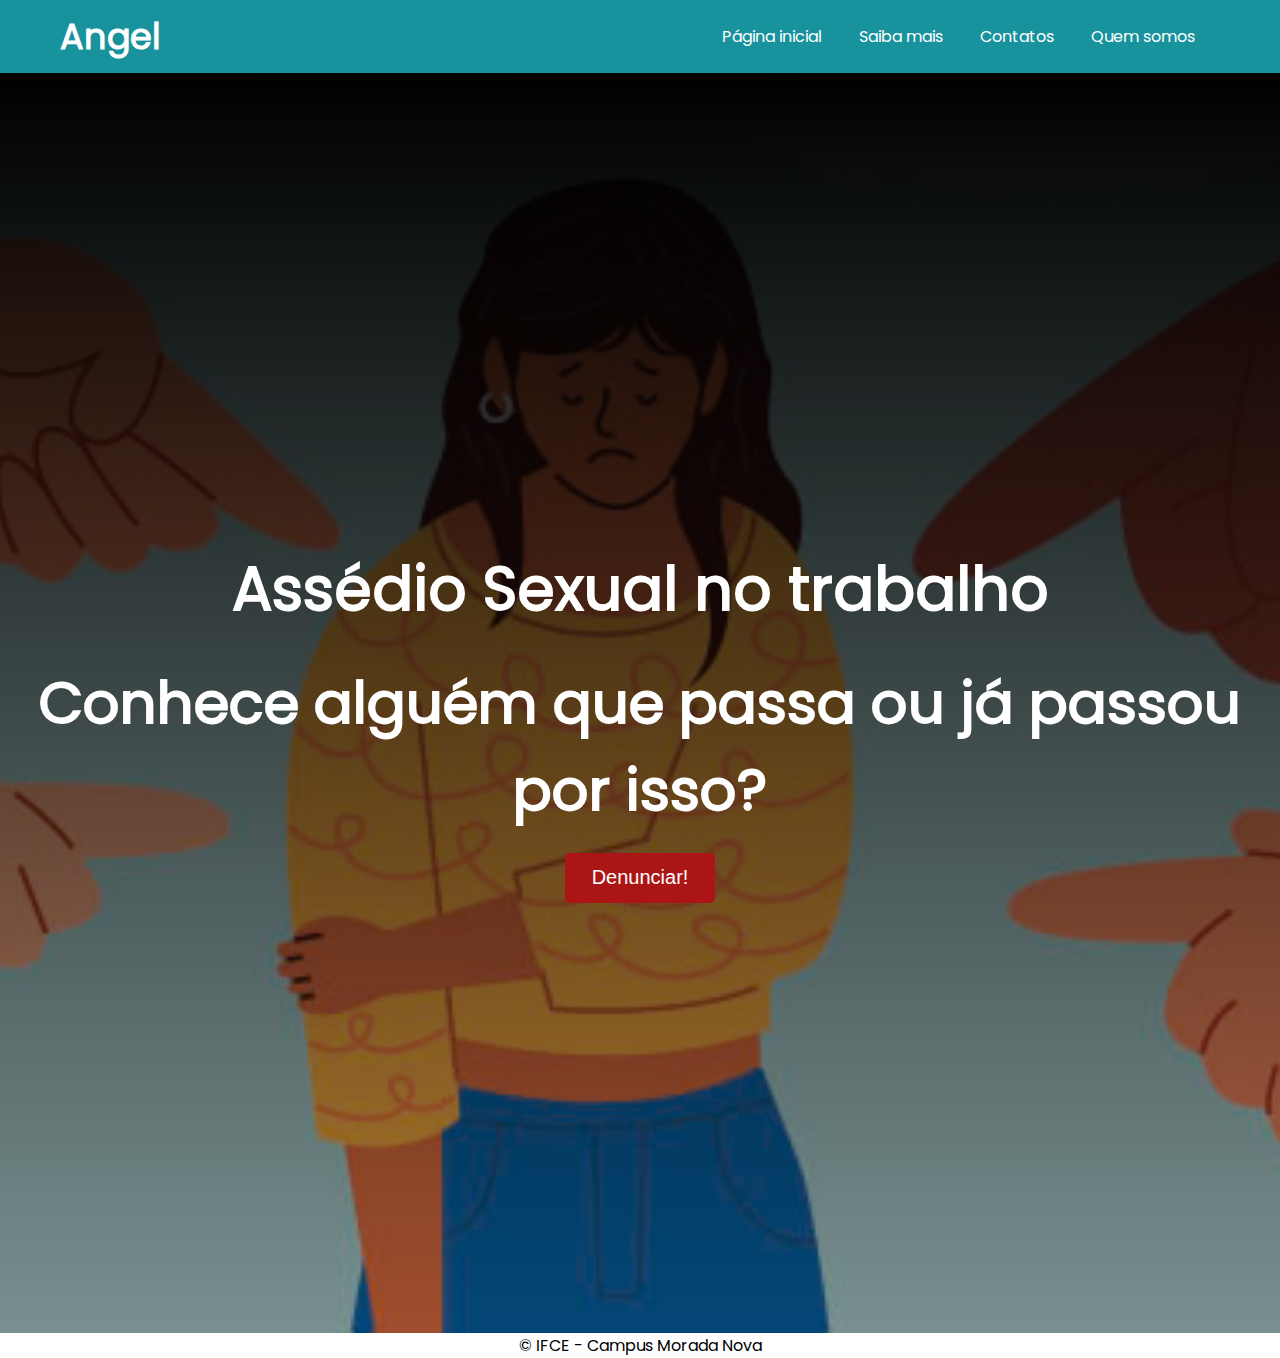
<file: modelo/index.html>
<!DOCTYPE html>
<html lang="pt-BR">

<head>
    <meta charset="UTF-8">
    <meta http-equiv="X-UA-Compatible" content="IE=edge">
    <meta name="viewport" content="width=device-width, initial-scale=1.0">
    <link rel="stylesheet" href="https://cdnjs.cloudflare.com/ajax/libs/font-awesome/4.7.0/css/font-awesome.min.css">
    <link rel="stylesheet" href="css/estilo.css">
    <title>Angel</title>
</head>

<body>
    <nav>
        <div class="logo">
            <a href="index.html">Angel</a>
        </div>
        <ul class="menu-desktop">
            <li> <a href="index.html"> Página inicial </a></li>
            <li> <a href="pag_inf.html"> Saiba mais </a></li>
            <li> <a href="contatos.html"> Contatos </a></li>
            <li> <a href="quemsomos.html"> Quem somos</a></li>
        </ul>
        <ul class="menu-mobile">
            <div class="icon-close">
                <i class="fa fa-times-circle-o" aria-hidden="true"></i>
            </div>
            <li> <a href="index.html"> Página inicial </a></li>
            <li> <a href="pag_inf.html"> Saiba mais </a></li>
            <li> <a href="contatos.html"> Contatos </a></li>
            <li> <a href="quemsomos.html"> Quem somos</a></li>
        </ul>
        <div class="menu-icon">
            <i class="fa fa-bars" aria-hidden="true"></i>
        </div>
    </nav>
    <section class="banner">
        <div class="texto">
            <h1 class="titulo"> Assédio Sexual no trabalho</h1>
            <h2 class="sub_titulo"> Conhece alguém que passa ou já passou por isso?</h2>
            <div class="botoes">
                <button class="overlay">Denunciar!</button>

            </div>
        </div>
    </section>
    <footer>
        <p>&copy; IFCE - Campus Morada Nova</p>
    </footer>
    <script src="scripts/script.js"></script>

</body>

</html>
</file>
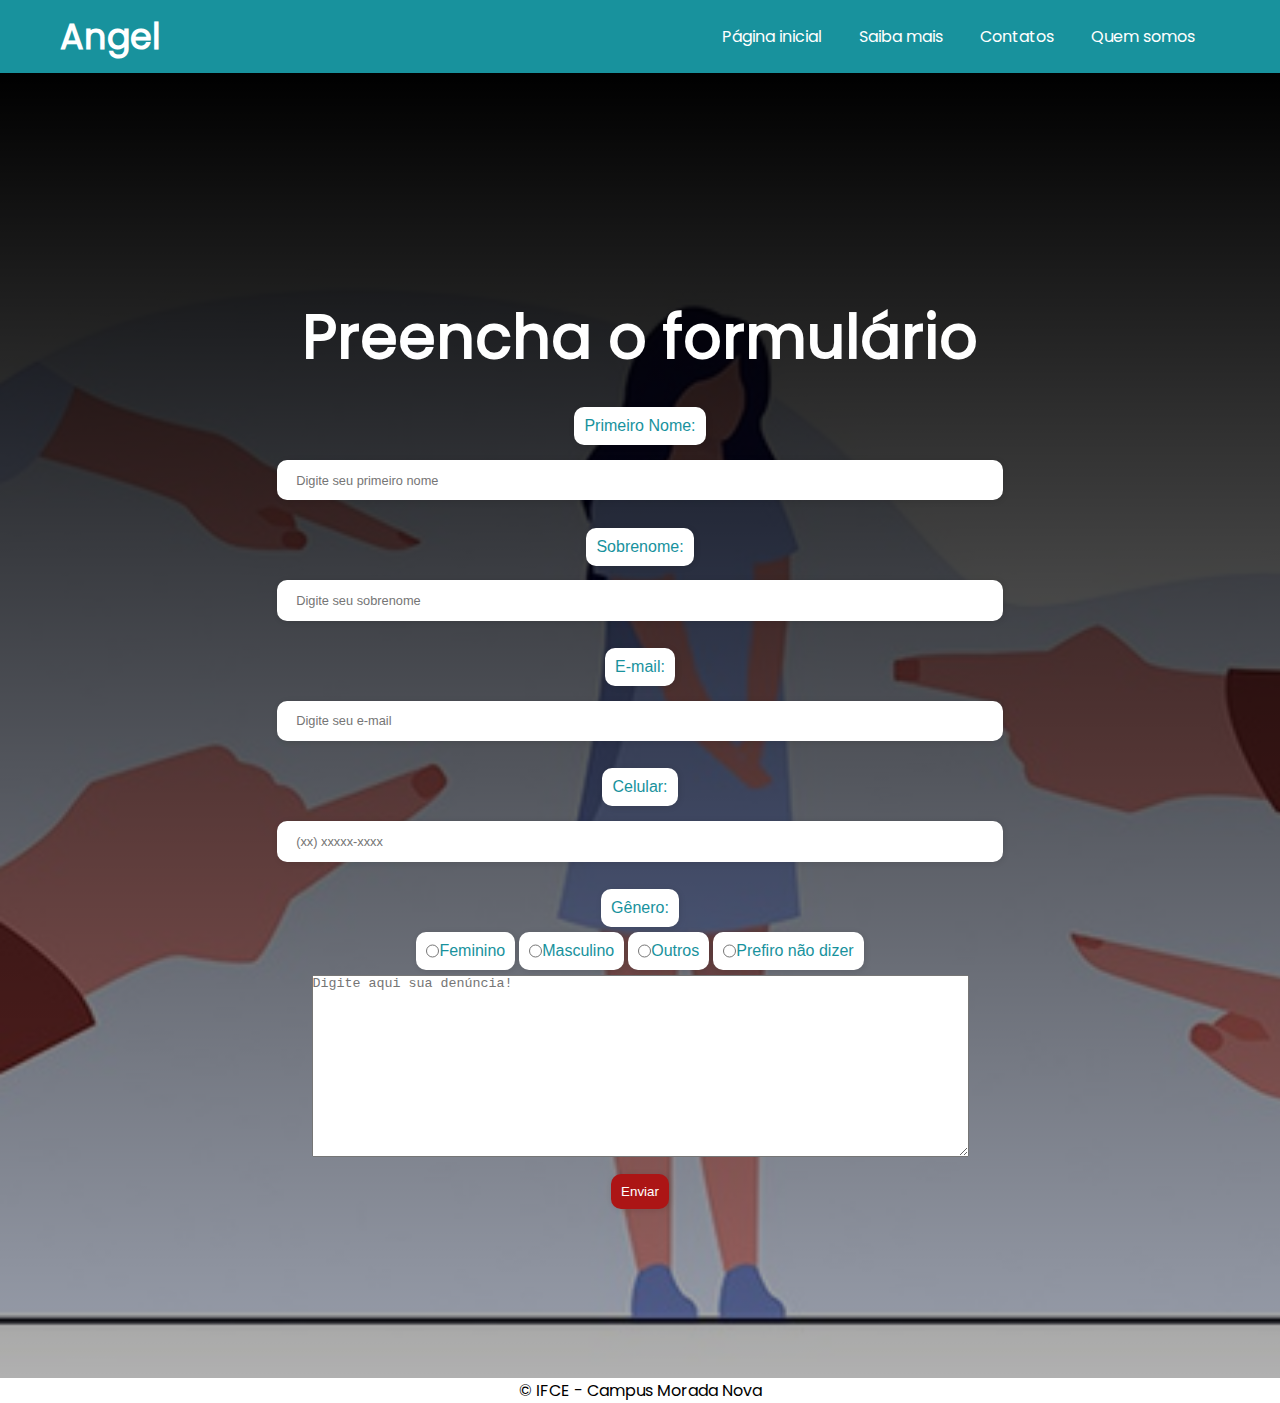
<file: modelo/formulario.html>
<!DOCTYPE html>
<html lang="pt-BR">

<head>
    <meta charset="UTF-8">
    <meta http-equiv="X-UA-Compatible" content="IE=edge">
    <meta name="viewport" content="width=device-width, initial-scale=1.0">
    <link rel="stylesheet" href="https://cdnjs.cloudflare.com/ajax/libs/font-awesome/4.7.0/css/font-awesome.min.css">
    <link rel="stylesheet" href="css/estilo.css">
    <title>Angel -Formulário</title>
</head>

<body>
    <nav>
        <div class="logo">
            <a href="index.html">Angel</a>
        </div>
        <ul class="menu-desktop">
            <li> <a href="index.html"> Página inicial </a></li>
            <li> <a href="pag_inf.html"> Saiba mais </a></li>
            <li> <a href="contatos.html"> Contatos </a></li>
            <li> <a href="quemsomos.html"> Quem somos</a></li>
        </ul>
        <ul class="menu-mobile">
            <div class="icon-close">
                <i class="fa fa-times-circle-o" aria-hidden="true"></i>
            </div>
            <li> <a href="index.html"> Página inicial </a></li>
            <li> <a href="pag_inf.html"> Saiba mais </a></li>
            <li> <a href="contatos.html"> Contatos </a></li>
            <li> <a href="quemsomos.html"> Quem somos</a></li>
        </ul>
        <div class="menu-icon">
            <i class="fa fa-bars" aria-hidden="true"></i>
        </div>
    </nav>
    <section class="banner1">
        <div class="texto">
            <h1 class="titulo"> Preencha o formulário</h1>
            <form>

                <div class="input-group">
                    <label for="firstname" class="title">Primeiro Nome:</label>
                    <div class="input-box">
                        <input id="firstname" type="text" name="firstname" placeholder="Digite seu primeiro nome"
                            required>
                    </div>

                    <label for="lastname" class="title">Sobrenome:</label>
                    <div class="input-box">
                        <input id="lastname" type="text" name="lastname" placeholder="Digite seu sobrenome" required>
                    </div>

                    <label for="email" class="title">E-mail:</label>
                    <div class="input-box">
                        <input id="email" type="email" name="email" placeholder="Digite seu e-mail" required>
                    </div>

                    <label for="number" class="title">Celular:</label>
                    <div class="input-box">
                        <input id="number" type="tel" name="number" placeholder="(xx) xxxxx-xxxx" required>
                    </div>

                </div>

                <div class="gender-inputs">
                    <div class="title">
                        <label for="gender">Gênero: </label>
                    </div>

                    <div class="gender-group">
                        <div class="gender-input">
                            <input id="female" type="radio" name="gender">
                            <label for="female">Feminino</label>
                        </div>

                        <div class="gender-input">
                            <input id="male" type="radio" name="gender">
                            <label for="male">Masculino</label>
                        </div>

                        <div class="gender-input">
                            <input id="others" type="radio" name="gender">
                            <label for="others">Outros</label>
                        </div>

                        <div class="gender-input">
                            <input id="none" type="radio" name="gender">
                            <label for="none">Prefiro não dizer</label>
                        </div>
                    </div>
                </div>
                <div class="wrap-input margin-top-25 margin-bottom-25">
                    <textarea rows="12" cols="80" maxlength="300" placeholder="Digite aqui sua denúncia!"
                        required></textarea>
                </div>
                <div class="button">
                    <button id="button">Enviar</button>
                </div>

            </form>

        </div>
        </div>
    </section>
    <footer>
        <p>&copy; IFCE - Campus Morada Nova</p>
    </footer>
    <script src="scripts/script.js"></script>

</body>

</html>
</file>
<file: modelo/css/estilo.css>
html {
    font-family: Poppins-Regular, sans-serif;
}

* {
    margin: 0;
    padding: 0;
    box-sizing: border-box;
}

@font-face {
    font-family: Poppins-Regular;
    src: url('../fonts/poppins/Poppins-Regular.ttf');
}

@font-face {
    font-family: Poppins-Medium;
    src: url('../fonts/poppins/Poppins-Medium.ttf');
}

@font-face {
    font-family: Poppins-Bold;
    src: url('../fonts/poppins/Poppins-Bold.ttf');
}

@font-face {
    font-family: Poppins-SemiBold;
    src: url('../fonts/poppins/Poppins-SemiBold.ttf');
}

footer {
    text-align: center;
    background: none;
}

nav {
    background: #18929D;
    padding: 10px 60px;
    display: flex;
    justify-content: space-between;
    align-items: center;
}

nav .logo a {
    text-decoration: none;
    color: #fff;
    font-size: 35px;
    font-weight: 600;
}

nav ul {
    display: flex;
    align-items: center;
    list-style: none;
    padding: 10px;
}

nav li {
    margin-left: 7px;

}

nav li a {
    text-decoration: none;
    color: #fff;
    font-size: 500;
    padding: 8px 15px;
    border-radius: 5px;
    transition: 0.3s;
}

nav li a:hover {
    background-color: white;
    color: black;
}

.banner {
    height: 140vh;
    background: linear-gradient(rgba(0, 0, 0.281), rgba(0, 0, 0, 0.308)), url('../images/banner_00.png');
    background-size: cover;
    background-position: center;
    background-repeat: no-repeat;
    display: flex;
    align-items: center;
    justify-content: center;
    text-align: center;
}

.banner1 {
    height: 145vh;
    background: linear-gradient(rgba(0, 0, 0.281), rgba(0, 0, 0, 0.308)), url('../images/banner_01.png');
    background-size: cover;
    background-position: center;
    background-repeat: no-repeat;
    display: flex;
    align-items: center;
    justify-content: center;
    text-align: center;
}
.banner2 {
    height: 140vh;
    background: linear-gradient(rgba(0, 0, 0.281), rgba(0, 0, 0, 0.308)), url('../images/banner_00.png');
    background-size: cover;
    background-position: center;
    background-repeat: no-repeat;
    display: flex;
    align-items: center;
    justify-content: center;
    text-align: center;
}

.texto .titulo {
    padding: 25px;
    margin-top: 35px;
    color: #ffff;
    font-size: 60px;
    font-weight: 600;
}

.texto .sub_titulo {
    color: #ffff;
    font-size: 58px;
    font-weight: 600;
}

.texto .botoes button {
    height: 50px;
    width: 150px;
    border-radius: 5px;
    border: 0;
    margin: 20px;
    font-size: 20px;
    font-weight: 500;
    padding: 0 10px;
    cursor: pointer;
    outline: none;
    transition: 0.3s;
}

.texto .botoes button.overlay {
    background: rgb(172, 21, 21);
    color: white;
    animation: vibrar 0.5s ease-in-out infinite both;
}

@keyframes vibrar {
    0% {
        transform: scale(1);
    }

    50% {
        transform: scale(1.1);
    }

    100% {
        transform: scale(1);
    }
}

.menu-icon {
    display: none;
    color: white;
    cursor: pointer;
}

.menu-mobile {
    background-color: #18929D;
    position: fixed;
    width: 100%;
    height: 100%;
    left: 100%;
    bottom: 0;
    display: flex;
    justify-content: center;
    flex-direction: column;
    z-index: 10;
    transition: 0.4s;
}

.menu-mobile.ativo {
    left: 0;
}

.menu-mobile .icon-close {
    position: absolute;
    top: 40px;
    right: 40px;
    color: brown;
    cursor: pointer;
    font-size: 30px;
}

/* Responsivel */

@media (max-width: 800px) {
    .menu-desktop {
        display: none;
    }

    .menu-icon {
        display: block;
        font-size: 30px;
    }

    .menu-mobile li {
        margin: 20px 0;
    }

    .menu-mobile li a {
        font-size: 20px;
    }

    .texto .titulo {
        font-size: 50px;
    }

    .texto .sub_titulo {
        font-size: 40px;
    }

}

.input-group {
    display: contents;
    flex-wrap: wrap;
    justify-content: center;
    padding: 1rem 0;
    color: #18929D;
    font-family: 'Franklin Gothic Medium', 'Arial Narrow', Arial, sans-serif;
}

.input-box {
    display: flex;
    flex-direction: column;
    margin-bottom: 1.1rem;
}

.input-box input {
    margin: 0.6rem 0;
    padding: 0.8rem 1.2rem;
    border: none;
    border-radius: 10px;
    box-shadow: 1px 1px 6px #0000001c;
    font-size: 0.8rem;
}

.title {
    color: #18929D;
    font-family: 'Franklin Gothic Medium', 'Arial Narrow', Arial, sans-serif;
    display: inline-flex;
    border: none;
    border-radius: 10px;
    box-shadow: 1px 1px 6px #0000001c;
    background-color: #fff;
    margin-bottom: 5px;
    padding: 10px;
}

.gender-input {
    color: #18929D;
    font-family: 'Franklin Gothic Medium', 'Arial Narrow', Arial, sans-serif;
    display: inline-flex;
    border: none;
    border-radius: 10px;
    box-shadow: 1px 1px 6px #0000001c;
    background-color: #fff;
    margin-bottom: 5px;
    padding: 10px;
}
.area{
    color: #18929D;
    border: none;
    border-radius: 10px;
    box-shadow: 1px 1px 6px #0000001c;
    background-color: #fff;
    margin-bottom:50px;
    margin-left: 150px;
    margin-right: 150px;
    }
.lista{
    list-style: none;

}
.paragrafo{
    color: #18929D;
    border: none;
    border-radius: 10px;
    box-shadow: 1px 1px 6px #0000001c;
    background-color: #fff;
    margin-bottom: 5px;
    margin-left: 150px;
    margin-right: 150px;
    padding: 50px;
}
.descricao{
    color: #18929D;
    border: none;
    border-radius: 10px;
    box-shadow: 1px 1px 6px #0000001c;
    background-color: #fff;
    margin-bottom:50px;
    margin-left: 150px;
    margin-right: 150px;
    padding: 50px
}
#button {
    color: #18929D;
    display: inline-flex;
    border: none;
    border-radius: 10px;
    box-shadow: 1px 1px 6px #0000001c;
    background: rgb(172, 21, 21);
    color: white;
    margin: 10px;
    padding: 10px;
}
</file>
